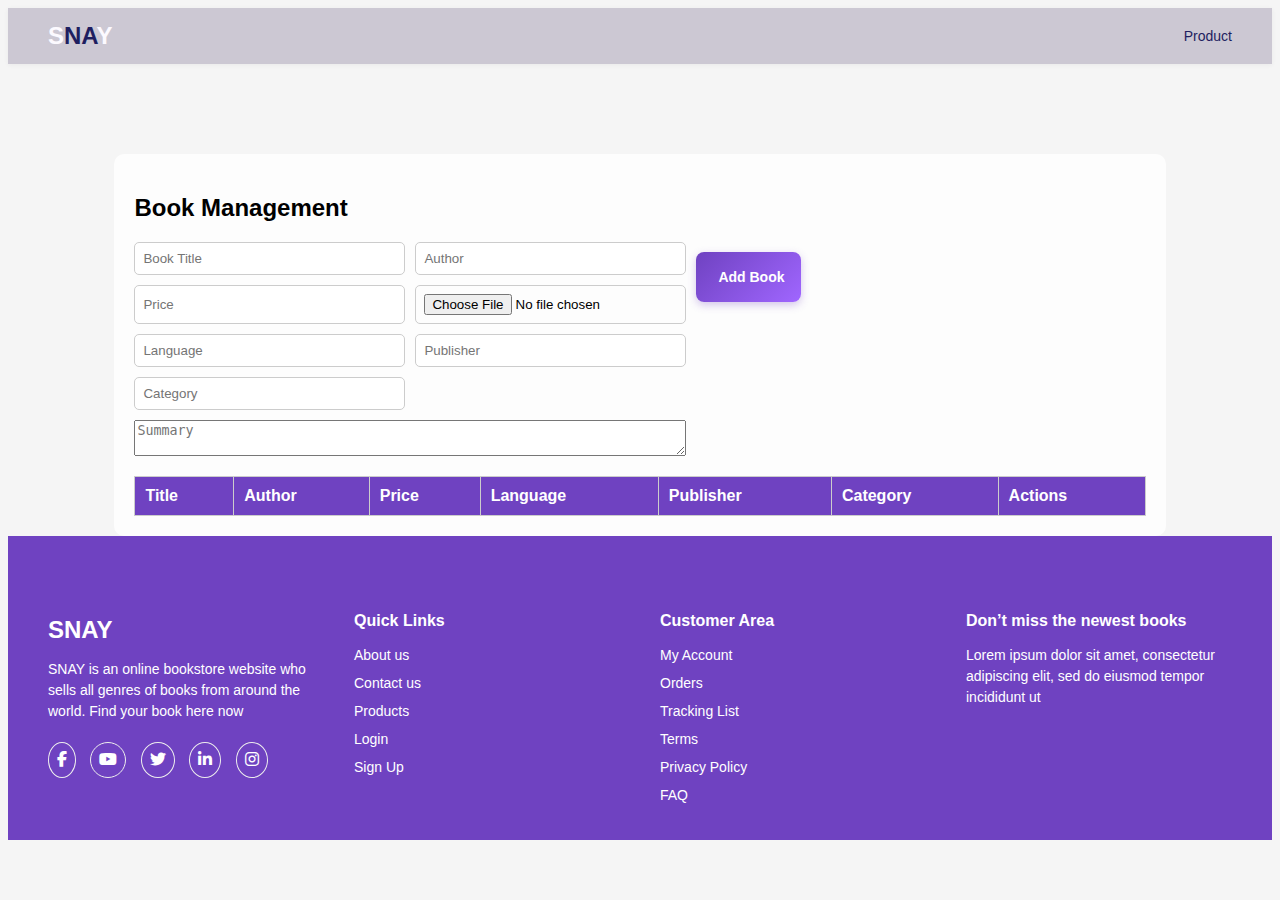
<file: admin.html>
<!DOCTYPE html>
<html lang="en">
<head>
  <meta charset="UTF-8" />
  <meta name="viewport" content="width=device-width, initial-scale=1.0"/>
  <title>Admin Dashboard</title>
  <link rel="stylesheet" href="https://cdnjs.cloudflare.com/ajax/libs/font-awesome/6.5.1/css/all.min.css">
  <link rel="stylesheet" href="./css/admin.css"> 
  <style>
    .form-grid {
      display: grid;
      grid-template-columns: 1fr 1fr;
      gap: 10px;
    }
    textarea {
      grid-column: 1 / span 2;
      resize: vertical;
    }
    button {
      margin-top: 10px;
      padding: 8px 12px;
      background: purple;
      color: white;
      border: none;
      cursor: pointer;
    }
   .add-book-btn {
  display: inline-flex;
  align-items: center;
  justify-content: center;
  gap: 6px;
  padding: 8px 16px;
  background: linear-gradient(135deg, #6f42c1, #a066ff);
  color: white;
  border: none;
  border-radius: 8px;
  font-size: 14px;
  font-weight: 600;
  cursor: pointer;
  transition: all 0.3s ease;
  box-shadow: 0px 3px 8px rgba(111, 66, 193, 0.3);
  height: 50px;       /* إلغاء الطول الكبير */
  width: auto;        /* على قد النص */
}

.add-book-btn i {
  font-size: 14px;
}

.add-book-btn:hover {
  background: linear-gradient(135deg, #5a34a1, #8c4fff);
  transform: translateY(-1px);
  box-shadow: 0px 5px 12px rgba(111, 66, 193, 0.5);
}

.add-book-btn:active {
  transform: translateY(0);
  box-shadow: 0px 2px 6px rgba(111, 66, 193, 0.4);
}
    table {
      width: 100%;
      border-collapse: collapse;
      margin-top: 20px;
    }
    table, th, td {
      border: 1px solid #ccc;
    }
    th, td {
      padding: 10px;
      text-align: left;
    }
  </style>
</head>
<body>
  <nav class="navbar">
    <div class="logo"><span class="purple">S</span>NA<span class="purple">Y</span></div>
    <ul class="nav-links">
      <li><a href="./product.html">Product</a></li>
    </ul>
  </nav>

  <main>
    <div class="wrapper">
      <h2>Book Management</h2>

      <form id="bookForm">
  <div class="form-grid">
    <input type="text" id="title" placeholder="Book Title" required>
    <input type="text" id="author" placeholder="Author" required>
    <input type="number" id="price" placeholder="Price" required>
    <input type="file" id="img" accept="image/*">
    <input type="text" id="language" placeholder="Language">
    <input type="text" id="publisher" placeholder="Publisher">
    <input type="text" id="category" placeholder="Category">
    <textarea id="summary" placeholder="Summary"></textarea>
  </div>
  <button type="submit" class="add-book-btn">
  <i class="fa-solid"></i>Add Book
</button>
</form>


      <table id="booksTable">
        <thead>
          <tr>
            <th>Title</th>
            <th>Author</th>
            <th>Price</th>
            <th>Language</th>
            <th>Publisher</th>
            <th>Category</th>
            <th>Actions</th>
          </tr>
        </thead>
        <tbody></tbody>
      </table>

    </div>
  </main>

  <footer class="footer">
    <div class="footer-content">
      <div class="footer-section about">
        <h2 class="logo-text">SNAY</h2>
        <p>SNAY is an online bookstore website who sells all genres of books from around the world. Find your book here now</p>
        <div class="socials">
          <a href="#"><i class="fab fa-facebook-f"></i></a>
          <a href="#"><i class="fab fa-youtube"></i></a>
          <a href="#"><i class="fab fa-twitter"></i></a>
          <a href="#"><i class="fab fa-linkedin-in"></i></a>
          <a href="#"><i class="fab fa-instagram"></i></a>
        </div>
      </div>

      <div class="footer-section links">
        <h3>Quick Links</h3>
        <ul>
          <li><a href="#">About us</a></li>
          <li><a href="#">Contact us</a></li>
          <li><a href="#">Products</a></li>
          <li><a href="#">Login</a></li>
          <li><a href="#">Sign Up</a></li>
        </ul>
      </div>

      <div class="footer-section customer">
        <h3>Customer Area</h3>
        <ul>
          <li><a href="#">My Account</a></li>
          <li><a href="#">Orders</a></li>
          <li><a href="#">Tracking List</a></li>
          <li><a href="#">Terms</a></li>
          <li><a href="#">Privacy Policy</a></li>
          <li><a href="#">FAQ</a></li>
        </ul>
      </div>

      <div class="footer-section newsletter">
        <h3>Don’t miss the newest books</h3>
        <p>Lorem ipsum dolor sit amet, consectetur adipiscing elit, sed do eiusmod tempor incididunt ut</p>
      </div>
    </div>
  </footer>

  <script src="./js/admin.js"></script>
</body>
</html>
</file>
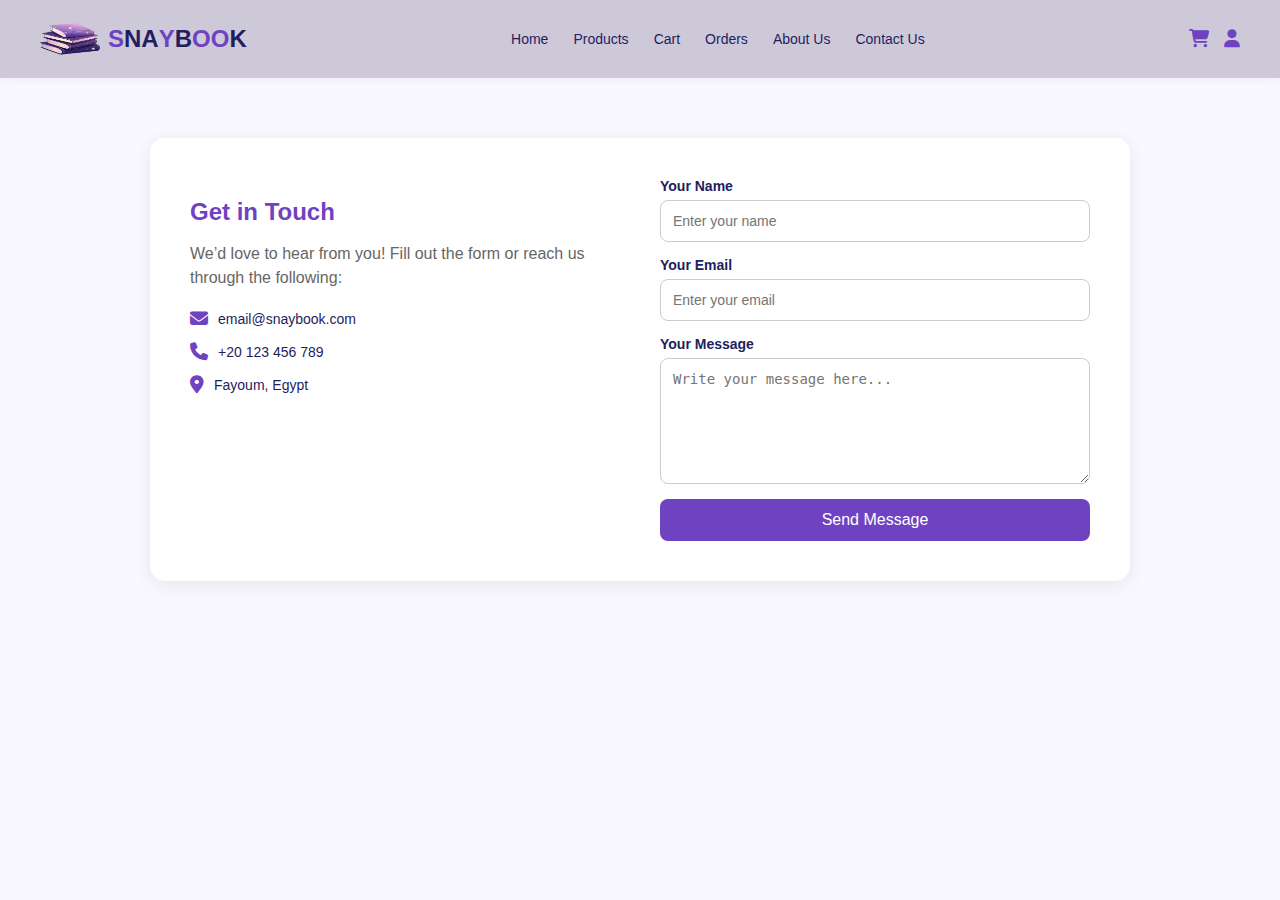
<file: contect_us.html>
<!DOCTYPE html>
<html lang="en">
<head>
<meta charset="UTF-8">
<meta name="viewport" content="width=device-width, initial-scale=1.0">
<title>Contact Us</title>
<link rel="stylesheet" href="https://cdnjs.cloudflare.com/ajax/libs/font-awesome/6.4.0/css/all.min.css">
<style>
    :root {
        --main-color: #6f42c1;
        --light-bg: #f9f8ff;
        --white: #fff;
        --nav_color:#a29ab17e;
        --dark-text: #1e1e60;
        --gray-text: #666;
    }

    body {
        font-family: 'Segoe UI', Tahoma, Geneva, Verdana, sans-serif;
        background-color: var(--light-bg);
        margin: 0;
        padding: 0;
        color: var(--dark-text);
    }

    /* Navbar */
    .navbar {
        display: flex;
        justify-content: space-between;
        align-items: center;
        padding: 14px 40px;
        background-color: var(--nav_color);
        box-shadow: 0 2px 10px rgba(0,0,0,0.05);
    }

    .logo {
        display: flex;
        align-items: center;
        font-size: 24px;
        font-weight: bold;
        color: var(--dark-text);
    }
    .logo img {
        margin-right: 8px;
    }
    .logo .purple {
        color: var(--main-color);
    }

    .nav-links {
        display: flex;
        list-style: none;
        gap: 25px;
        margin: 0;
        padding: 0;
    }

    .nav-links li a {
        text-decoration: none;
        color: var(--dark-text);
        font-size: 14px;
        font-weight: 500;
        transition: color 0.3s;
    }
    .nav-links li a:hover {
        color: var(--main-color);
    }

    .nav-right {
        display: flex;
        align-items: center;
        gap: 15px;
    }

   .search-bar {
  display: flex;
  border: 1px solid #ccc;
  border-radius: 25px;
  overflow: hidden;
}

.search-bar input {
  border: none;
  outline: none;
  padding: 8px 12px;
  font-size: 14px;
  border-radius: 25px 0 0 25px;
}

.search-bar button {
  background-color: var(--main-color);
  border: none;
  padding: 8px 12px;
  color: white;
  font-size: 14px;
  border-radius: 0 25px 25px 0;
  cursor: pointer;
}

.search-bar button:hover {
  background-color: var(--main-color);
}
    .cart, .user {
        cursor: pointer;
        position: relative;
        font-size: 18px;
    }
   
    .contact-section {
        display: flex;
        justify-content: center;
        align-items: center;
        padding: 60px 20px;
    }

    .contact-container {
        background: var(--white);
        padding: 40px;
        border-radius: 15px;
        box-shadow: 0 4px 20px rgba(0,0,0,0.08);
        max-width: 900px;
        width: 100%;
        display: grid;
        grid-template-columns: 1fr 1fr;
        gap: 40px;
    }

    .contact-info h2 {
        color: var(--main-color);
        margin-bottom: 15px;
    }

    .contact-info p {
        color: var(--gray-text);
        margin-bottom: 20px;
        line-height: 1.5;
    }

    .info-item {
        display: flex;
        align-items: center;
        margin-bottom: 15px;
        color: var(--dark-text);
        font-size: 14px;
    }

    .info-item i {
        font-size: 18px;
        margin-right: 10px;
        color: var(--main-color);
    }

    /* Form */
    form {
        display: flex;
        flex-direction: column;
    }
    label {
        margin-bottom: 6px;
        font-weight: 600;
        font-size: 14px;
    }
    input, textarea {
        padding: 12px;
        margin-bottom: 15px;
        border-radius: 8px;
        border: 1px solid #ccc;
        font-size: 14px;
        transition: 0.3s;
    }
    input:focus, textarea:focus {
        border-color: var(--main-color);
        outline: none;
        box-shadow: 0 0 5px rgba(111,66,193,0.3);
    }
    textarea {
        resize: vertical;
        min-height: 100px;
    }
    button {
        background: var(--main-color);
        color: var(--white);
        border: none;
        padding: 12px;
        font-size: 16px;
        border-radius: 8px;
        cursor: pointer;
        transition: background 0.3s;
    }
    button:hover {
        background: #5a2fa1;
    }

    @media (max-width: 768px) {
        .contact-container {
            grid-template-columns: 1fr;
        }
        .nav-links {
            display: none;
        }
    }
</style>
</head>
<body>

<nav class="navbar">
    <div class="logo">
        <img src="./img/logo.png" alt="logo" width="60" height="50">
        <span class="purple">S</span>NA<span class="purple">Y</span> B<span class="purple">OO</span>K
    </div>
    <ul class="nav-links">
        <li><a href="./index.html">Home</a></li>
        <li><a href="./product.html">Products</a></li>
        <li><a href="./cart.html">Cart</a></li>
        <li><a href="./orders.html">Orders</a></li>
        <li><a href="./about_us.html">About Us</a></li>
        <li><a href="./contact_us.html">Contact Us</a></li>
    </ul>
    <div class="nav-right">
       
        <div class="cart">
            <a href="./cart.html"><i style="color: #6f42c1;" class="fas fa-shopping-cart"></i></a>
        </div>
        <div class="user">
            <a href="./userProfile.html"><i style="color: var(--main-color);" class="fa-solid fa-user"></i></a>
        </div>
    </div>
</nav>

<section class="contact-section">
    <div class="contact-container">
        <div class="contact-info">
            <h2>Get in Touch</h2>
            <p>We’d love to hear from you! Fill out the form or reach us through the following:</p>
            <div class="info-item"><i class="fas fa-envelope"></i> email@snaybook.com</div>
            <div class="info-item"><i class="fas fa-phone"></i> +20 123 456 789</div>
            <div class="info-item"><i class="fas fa-map-marker-alt"></i> Fayoum, Egypt</div>
        </div>

        <form>
            <label for="name">Your Name</label>
            <input type="text" id="name" placeholder="Enter your name" required>

            <label for="email">Your Email</label>
            <input type="email" id="email" placeholder="Enter your email" required>

            <label for="message">Your Message</label>
            <textarea id="message" placeholder="Write your message here..." required></textarea>

            <button type="submit">Send Message</button>
        </form>
    </div>
</section>

</body>
</html>
</file>
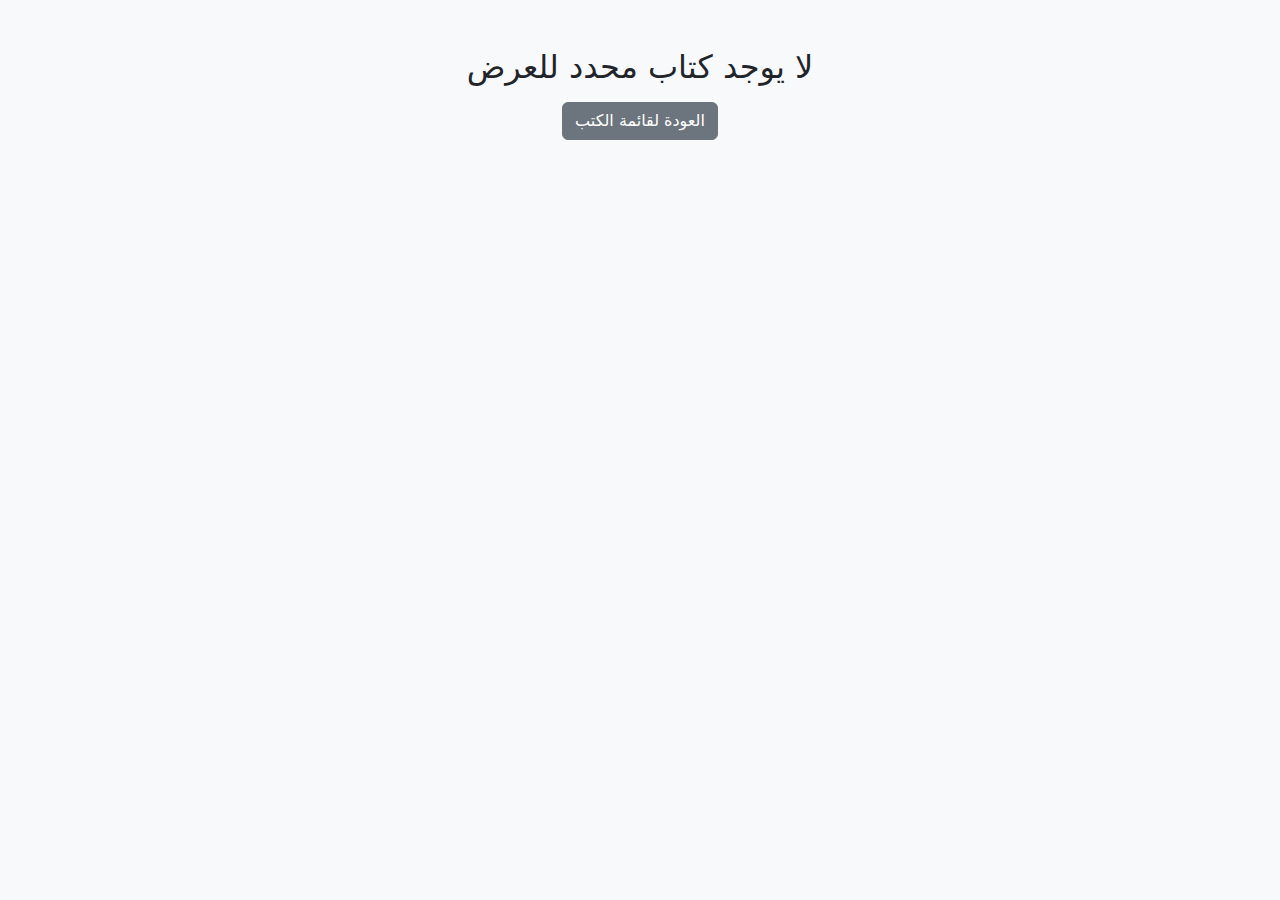
<file: details.html>
<!DOCTYPE html>
<html lang="en">
<head>
  <meta charset="UTF-8" />
  <meta name="viewport" content="width=device-width, initial-scale=1" />
  <title>Book Details</title>
  <link href="https://cdn.jsdelivr.net/npm/bootstrap@5.0.2/dist/css/bootstrap.min.css" rel="stylesheet" />
  <style>
    body { background-color: #f8f9fa; }
    #bookImg { max-height: 350px; object-fit: contain; border-radius: 8px; }
    .back-btn { background-color: #6f42c1; color: white; }
    .back-btn:hover { background-color: #5a36a3; }
  </style>
</head>
<body>

  <div class="container mt-5">
    <a href="product.html" class="btn back-btn mb-4">&larr; Back to Book List</a>
    <div class="row">
      
      <div class="col-md-4 text-center">
        <img id="bookImg" src="" alt="Book Image" class="img-fluid mb-3" />
      </div>

      
      <div class="col-md-5">
        <h2 id="bookTitle"></h2>
        <p><strong>Author:</strong> <span id="bookAuthor"></span></p>
        <p><strong>Price:</strong> <span id="bookPrice"></span></p>
        <p><strong>Language:</strong> <span id="bookLanguage"></span></p>
        <p><strong>Publisher:</strong> <span id="bookPublisher"></span></p>
        <p><strong>Category:</strong> <span id="bookCategory"></span></p>
      </div>

      
      <div class="col-md-3">
        <h4>Summary</h4>
        <p id="bookSummary"></p>
      </div>
    </div>
  </div>

  <script src="./js/details.js"></script>
</body>
</html>
</file>
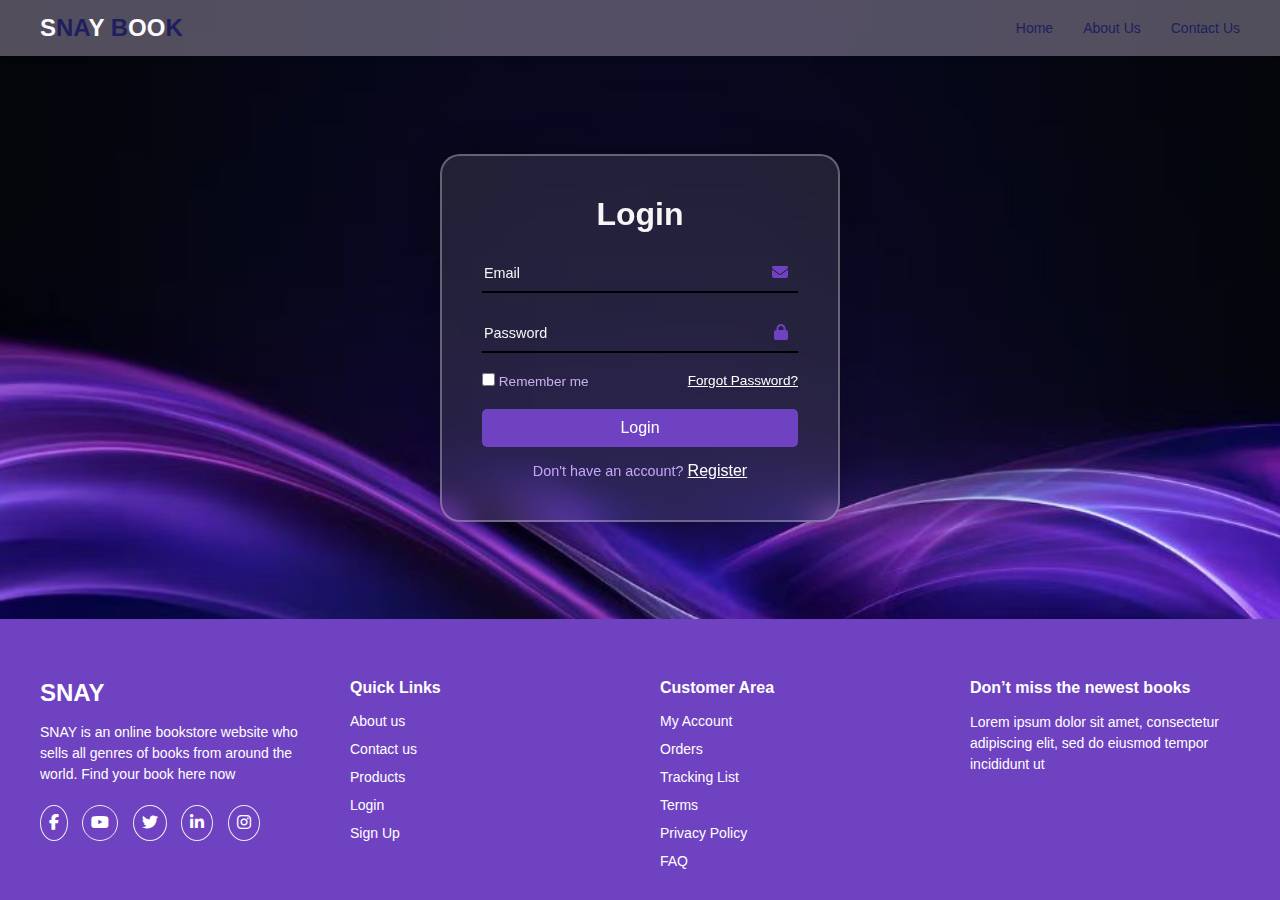
<file: login.html>
<!DOCTYPE html>
<html lang="en">
<head>
    <meta charset="UTF-8">
    <meta name="viewport" content="width=device-width, initial-scale=1.0">
    <title>Login</title>
    <link rel="stylesheet" href="https://cdnjs.cloudflare.com/ajax/libs/font-awesome/6.5.1/css/all.min.css">
    <link rel="stylesheet" href="./css/login.css">
</head>
<body>
  <nav class="navbar">
    <div class="logo"><span class="purple">S</span>NA<span class="purple">Y</span> B<span class="purple">OO</span>K</div>

    <ul class="nav-links">
      <li><a href="./index.html">Home</a></li>
      <!-- <li><a href="./product.html">Product</a></li> -->
      <li><a href="./about_us.html">About Us</a></li>
      <li><a href="./contect_us.html">Contact Us</a></li>
      <!-- <li><a href="./cart.html">Cart</a></li>
      <li><a href="./orders.html">Orders</a></li> -->
      <!-- <li><a href="./regeister copy.html">Register</a></li> -->
      
    </ul>

    
  </nav>
 

    <main>
    <div class="wrapper">
        <div class="form_login">
            <h2>Login</h2>
            <form action="#">
                <div class="input_box">
                    <span class="icon"><i class="fa-solid fa-envelope"></i></span>
                    <input type="email" required>
                    <label>Email</label>
                </div>
                <div class="input_box">
                    <span class="icon"><i class="fa-solid fa-lock"></i></span>
                    <input type="password" required>
                    <label>Password</label>
                </div>

                <div class="remmenber_forget">
                    <label>
                        <input type="checkbox"> Remember me
                    </label>
                    <a href="#">Forgot Password?</a>
                </div>

                <button type="submit" class="btn">Login</button>

                <div class="register">
                    <p>Don't have an account? <a href="./regeister copy.html" class="link_register">Register</a></p>
                </div>
            </form>
        </div>

    </div>
    </main>
           
    <footer class="footer">
  <div class="footer-content">
    <div class="footer-section about">
      <h2 class="logo-text">SNAY</h2>
      <p>SNAY is an online bookstore website who sells all genres of books from around the world. Find your book here now</p>
      <div class="socials">
        <a href="#"><i class="fab fa-facebook-f"></i></a>
        <a href="#"><i class="fab fa-youtube"></i></a>
        <a href="#"><i class="fab fa-twitter"></i></a>
        <a href="#"><i class="fab fa-linkedin-in"></i></a>
        <a href="#"><i class="fab fa-instagram"></i></a>
      </div>
    </div>

    <div class="footer-section links">
      <h3>Quick Links</h3>
      <ul>
        <li><a href="#">About us</a></li>
        <li><a href="#">Contact us</a></li>
        <li><a href="#">Products</a></li>
        <li><a href="#">Login</a></li>
        <li><a href="#">Sign Up</a></li>
      </ul>
    </div>

    <div class="footer-section customer">
      <h3>Customer Area</h3>
      <ul>
        <li><a href="#">My Account</a></li>
        <li><a href="#">Orders</a></li>
        <li><a href="#">Tracking List</a></li>
        <li><a href="#">Terms</a></li>
        <li><a href="#">Privacy Policy</a></li>
        <li><a href="#">FAQ</a></li>
      </ul>
    </div>

    <div class="footer-section newsletter">
      <h3>Don’t miss the newest books</h3>
      <p>Lorem ipsum dolor sit amet, consectetur adipiscing elit, sed do eiusmod tempor incididunt ut</p>
      
    </div>
  </div>
</footer>
</script>
<script src="./js/login.js"></script>
</body>
</html>
</file>
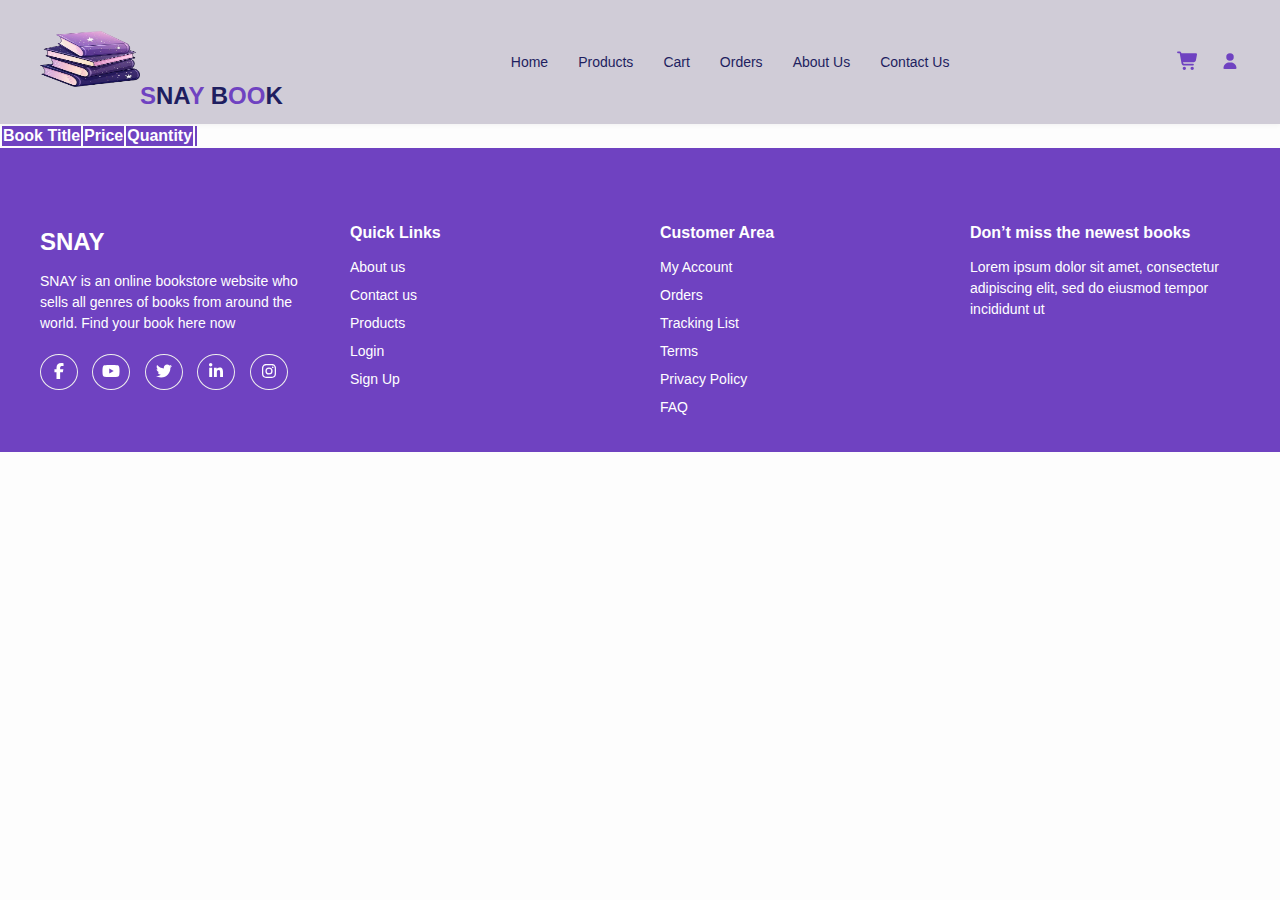
<file: orders.html>
<!DOCTYPE html>
<html lang="en">
<head>
    <meta charset="UTF-8">
    <meta name="viewport" content="width=device-width, initial-scale=1.0">
    <link href="https://cdn.jsdelivr.net/npm/bootstrap@5.0.2/dist/css/bootstrap.min.css" rel="stylesheet" integrity="sha384-EVSTQN3/azprG1Anm3QDgpJLIm9Nao0Yz1ztcQTwFspd3yD65VohhpuuCOmLASjC" crossorigin="anonymous">
    <link href="./css/all.min.css">
    <link rel="stylesheet" href="./css/orders.css">
    <title>Orders</title>
</head>
<body>
 <nav class="navbar">
        <div class="logo"><img src="./img/logo.png" alt="logo" width="100px" height="90px"/><span class="purple">S</span>NA<span class="purple">Y</span> B<span class="purple">OO</span>K</div>
        <ul class="nav-links">
            <li><a href="./index.html">Home</a></li>
            <li><a href="./product.html">Products</a></li>
            <li><a href="./cart.html">Cart</a></li>
            <li><a href="./orders.html">Orders</a></li>
            <li><a href="./about_us.html">About Us</a></li>
            <li><a href="./contect_us.html">Contact Us</a></li>
        </ul>
        <div class="nav-right">
            <div class="cart">
            <a href="./cart.html"><i style="color: #6f42c1;" class="fas fa-shopping-cart"></i></a>
        </div>
            <div class="user">
                <a href="./userProfile.html"><i style="color: #6f42c1;" class="fa-solid fa-user"></i></a>
            </div>
        </div>
    </nav>

  <div class="table ">
            <table class="table table-primary text-success table-striped mt-3 table-bordered table-hover text-center">
                <thead>
                    <th> Book Title</th>
                    <th>Price</th>
                    <th>Quantity</th>
                    <th></th>

                </thead>
                <tbody id="productRow">
                    
                </tbody>
        </table>
        </div>


  <footer class="footer">
  <div class="footer-content">
    <div class="footer-section about">
      <h2 class="logo-text">SNAY</h2>
      <p>SNAY is an online bookstore website who sells all genres of books from around the world. Find your book here now</p>
      <div class="socials">
        <a href="#"><i class="fab fa-facebook-f"></i></a>
        <a href="#"><i class="fab fa-youtube"></i></a>
        <a href="#"><i class="fab fa-twitter"></i></a>
        <a href="#"><i class="fab fa-linkedin-in"></i></a>
        <a href="#"><i class="fab fa-instagram"></i></a>
      </div>
    </div>

    <div class="footer-section links">
      <h3>Quick Links</h3>
      <ul>
        <li><a href="#">About us</a></li>
        <li><a href="#">Contact us</a></li>
        <li><a href="#">Products</a></li>
        <li><a href="#">Login</a></li>
        <li><a href="#">Sign Up</a></li>
      </ul>
    </div>

    <div class="footer-section customer">
      <h3>Customer Area</h3>
      <ul>
        <li><a href="#">My Account</a></li>
        <li><a href="#">Orders</a></li>
        <li><a href="#">Tracking List</a></li>
        <li><a href="#">Terms</a></li>
        <li><a href="#">Privacy Policy</a></li>
        <li><a href="#">FAQ</a></li>
      </ul>
    </div>

    <div class="footer-section newsletter">
      <h3>Don’t miss the newest books</h3>
      <p>Lorem ipsum dolor sit amet, consectetur adipiscing elit, sed do eiusmod tempor incididunt ut</p>
      
    </div>
  </div>
</footer>

    <script src="https://cdn.jsdelivr.net/npm/bootstrap@5.0.2/dist/js/bootstrap.bundle.min.js" integrity="sha384-MrcW6ZMFYlzcLA8Nl+NtUVF0sA7MsXsP1UyJoMp4YLEuNSfAP+JcXn/tWtIaxVXM" crossorigin="anonymous"></script>
    <script src="./js/all.min.js"></script>
    <script src="./js/orders.js"></script>
</body>
</html>
</file>
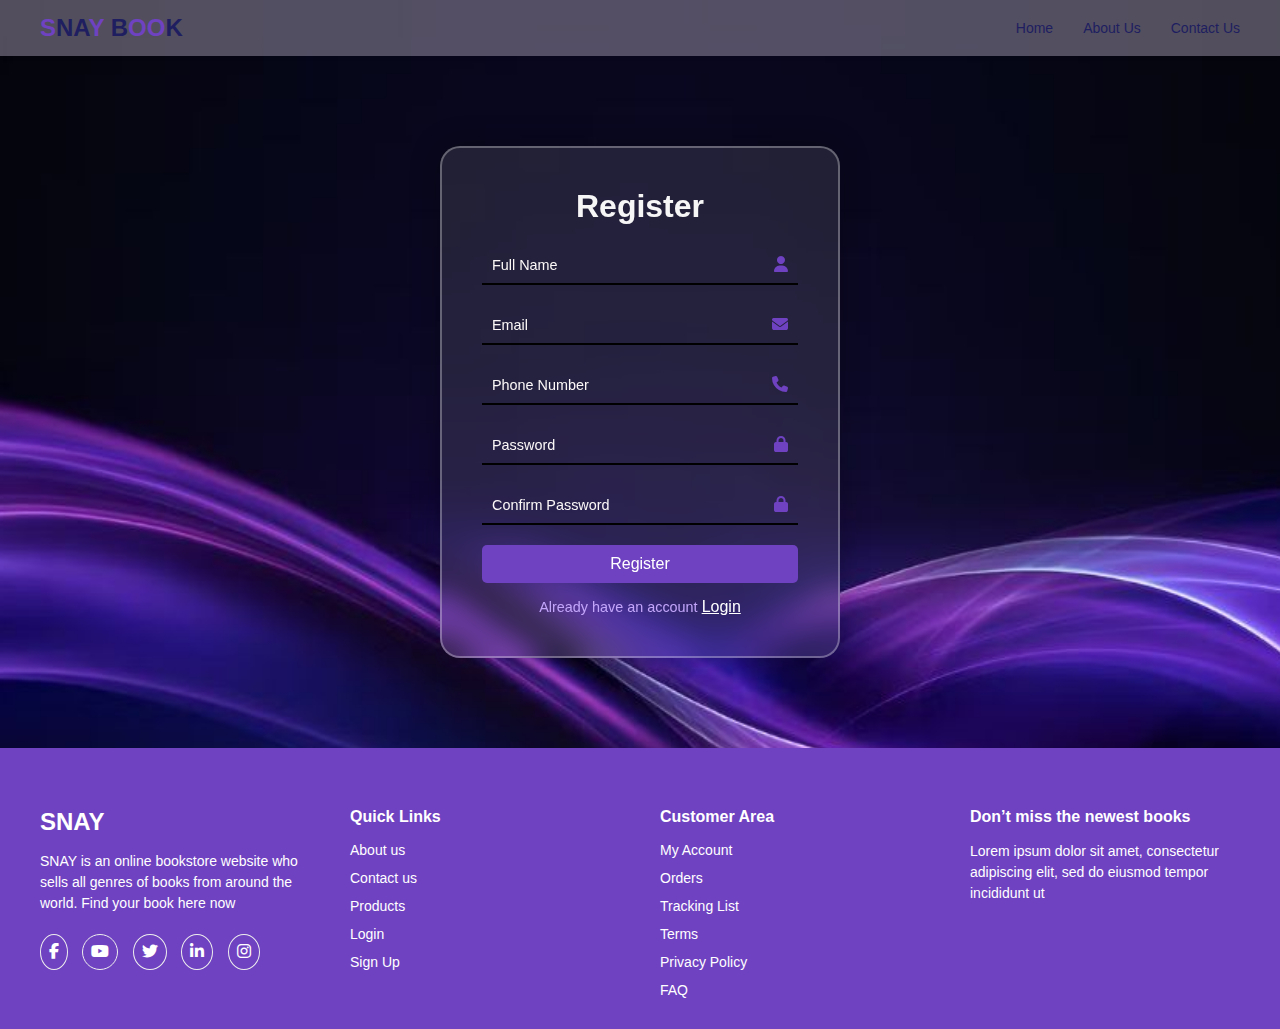
<file: regeister copy.html>
<!DOCTYPE html>
<html lang="en">
<head>
    <meta charset="UTF-8">
    <meta name="viewport" content="width=device-width, initial-scale=1.0">
    <title>Register</title>
    <link rel="stylesheet" href="https://cdnjs.cloudflare.com/ajax/libs/font-awesome/6.5.1/css/all.min.css">
    <link rel="stylesheet" href="./css/register.css">
    <link rel="stylesheet" href="./css/all.css">
</head>
<body>
  <nav class="navbar">
        <div class="logo"><span class="purple">S</span>NA<span class="purple">Y</span> B<span class="purple">OO</span>K</div>
        <ul class="nav-links">
            <li><a href="./index.html">Home</a></li>
            <!-- <li><a href="./product.html">Products</a></li>
            <li><a href="./cart.html">Cart</a></li>
            <li><a href="./orders.html">Orders</a></li> -->
            <li><a href="./about_us.html">About Us</a></li>
            <li><a href="./contect_us.html">Contact Us</a></li>
        </ul>
        
    </nav>
     <main>
    <div class="wrapper">
        <div class="form_login">
            <h2>Register</h2>
            <form action="#">
                <div class="input_box">
                    <span class="icon"><i class="fa-solid fa-user"></i></span>
                    <input type="text" required>
                    <label>Full Name</label>
                </div>
                <div class="input_box">
                    <span class="icon"><i class="fa-solid fa-envelope"></i></span>
                    <input type="email" required>
                    <label>Email</label>
                </div>
                <div class="input_box">
                    <span class="icon"><i class="fa-solid fa-phone"></i></span>
                    <input type="tel" required>
                    <label>Phone Number</label>
                </div>
                <div class="input_box">
                    <span class="icon"><i class="fa-solid fa-lock"></i></span>
                    <input type="password" required>
                    <label>Password</label>
                </div>
                <div class="input_box">
                    <span class="icon"><i class="fa-solid fa-lock"></i></span>
                    <input type="password" required>
                    <label>Confirm Password</label>
                </div>

                <button type="submit" class="btn">Register</button>

                <div class="login">
                    <p>Already have an account <a href="./login.html" class="link_register">Login</a></p>
                </div>
            </form>
        </div>
    </div>
    </main>
           <footer class="footer">
  <div class="footer-content">
    <div class="footer-section about">
      <h2 class="logo-text">SNAY</h2>
      <p>SNAY is an online bookstore website who sells all genres of books from around the world. Find your book here now</p>
      <div class="socials">
        <a href="#"><i class="fab fa-facebook-f"></i></a>
        <a href="#"><i class="fab fa-youtube"></i></a>
        <a href="#"><i class="fab fa-twitter"></i></a>
        <a href="#"><i class="fab fa-linkedin-in"></i></a>
        <a href="#"><i class="fab fa-instagram"></i></a>
      </div>
    </div>

    <div class="footer-section links">
      <h3>Quick Links</h3>
      <ul>
        <li><a href="#">About us</a></li>
        <li><a href="#">Contact us</a></li>
        <li><a href="#">Products</a></li>
        <li><a href="#">Login</a></li>
        <li><a href="#">Sign Up</a></li>
      </ul>
    </div>

    <div class="footer-section customer">
      <h3>Customer Area</h3>
      <ul>
        <li><a href="#">My Account</a></li>
        <li><a href="#">Orders</a></li>
        <li><a href="#">Tracking List</a></li>
        <li><a href="#">Terms</a></li>
        <li><a href="#">Privacy Policy</a></li>
        <li><a href="#">FAQ</a></li>
      </ul>
    </div>

    <div class="footer-section newsletter">
      <h3>Don’t miss the newest books</h3>
      <p>Lorem ipsum dolor sit amet, consectetur adipiscing elit, sed do eiusmod tempor incididunt ut</p>
      
    </div>
  </div>
</footer>
<script src="./js/register.js"></script>
</body>
</html>
</file>
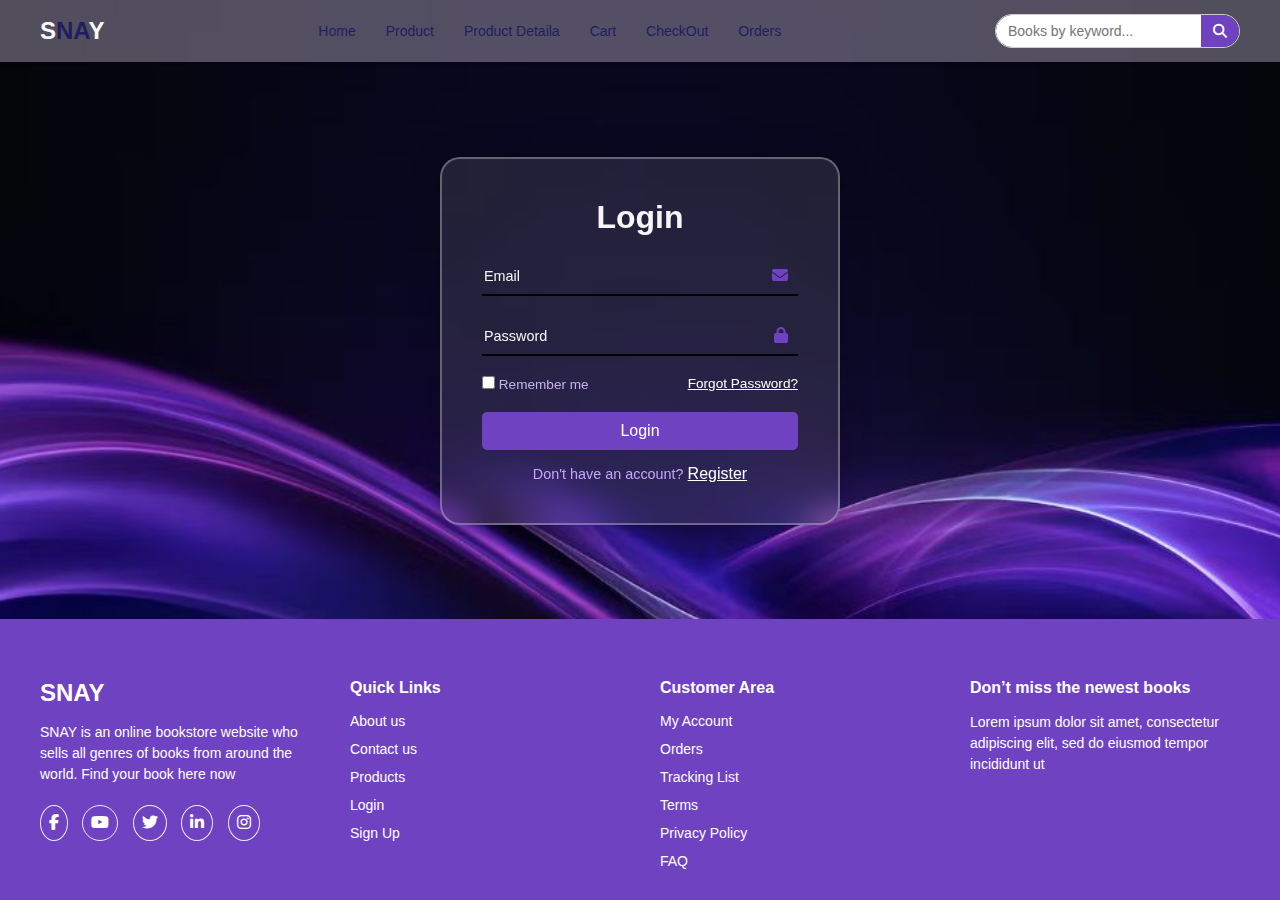
<file: html/login.html>
<!DOCTYPE html>
<html lang="en">
<head>
    <meta charset="UTF-8">
    <meta name="viewport" content="width=device-width, initial-scale=1.0">
    <title>Login</title>
    <link rel="stylesheet" href="https://cdnjs.cloudflare.com/ajax/libs/font-awesome/6.5.1/css/all.min.css">
    <link rel="stylesheet" href="../css/login.css">
</head>
<body>
  <nav class="navbar">
    <div class="logo"><span class="purple">S</span>NA<span class="purple">Y</span></div>

    <ul class="nav-links">
      <li><a href="#">Home</a></li>
      <li><a href="#">Product</a></li>
      <li><a href="#">Product Detaila</a></li>
      <li><a href="#">Cart</a></li>
      <li><a href="#">CheckOut</a></li>
      <li><a href="#">Orders</a></li>
    </ul>

    <div class="nav-right">
      <div class="search-bar">
        <input type="text" placeholder="Books by keyword..." />
        <button><i class="fas fa-search"></i></button>
      </div>
    </div>
  </nav>
 

    <main>
    <div class="wrapper">
        <div class="form_login">
            <h2>Login</h2>
            <form action="#">
                <div class="input_box">
                    <span class="icon"><i class="fa-solid fa-envelope"></i></span>
                    <input type="email" required>
                    <label>Email</label>
                </div>
                <div class="input_box">
                    <span class="icon"><i class="fa-solid fa-lock"></i></span>
                    <input type="password" required>
                    <label>Password</label>
                </div>

                <div class="remmenber_forget">
                    <label>
                        <input type="checkbox"> Remember me
                    </label>
                    <a href="#">Forgot Password?</a>
                </div>

                <button type="submit" class="btn">Login</button>

                <div class="register">
                    <p>Don't have an account? <a href="../html/regeister copy.html" class="link_register">Register</a></p>
                </div>
            </form>
        </div>

    </div>
    </main>
           
    <footer class="footer">
  <div class="footer-content">
    <div class="footer-section about">
      <h2 class="logo-text">SNAY</h2>
      <p>SNAY is an online bookstore website who sells all genres of books from around the world. Find your book here now</p>
      <div class="socials">
        <a href="#"><i class="fab fa-facebook-f"></i></a>
        <a href="#"><i class="fab fa-youtube"></i></a>
        <a href="#"><i class="fab fa-twitter"></i></a>
        <a href="#"><i class="fab fa-linkedin-in"></i></a>
        <a href="#"><i class="fab fa-instagram"></i></a>
      </div>
    </div>

    <div class="footer-section links">
      <h3>Quick Links</h3>
      <ul>
        <li><a href="#">About us</a></li>
        <li><a href="#">Contact us</a></li>
        <li><a href="#">Products</a></li>
        <li><a href="#">Login</a></li>
        <li><a href="#">Sign Up</a></li>
      </ul>
    </div>

    <div class="footer-section customer">
      <h3>Customer Area</h3>
      <ul>
        <li><a href="#">My Account</a></li>
        <li><a href="#">Orders</a></li>
        <li><a href="#">Tracking List</a></li>
        <li><a href="#">Terms</a></li>
        <li><a href="#">Privacy Policy</a></li>
        <li><a href="#">FAQ</a></li>
      </ul>
    </div>

    <div class="footer-section newsletter">
      <h3>Don’t miss the newest books</h3>
      <p>Lorem ipsum dolor sit amet, consectetur adipiscing elit, sed do eiusmod tempor incididunt ut</p>
      
    </div>
  </div>
</footer>
</body>
</html>
</file>
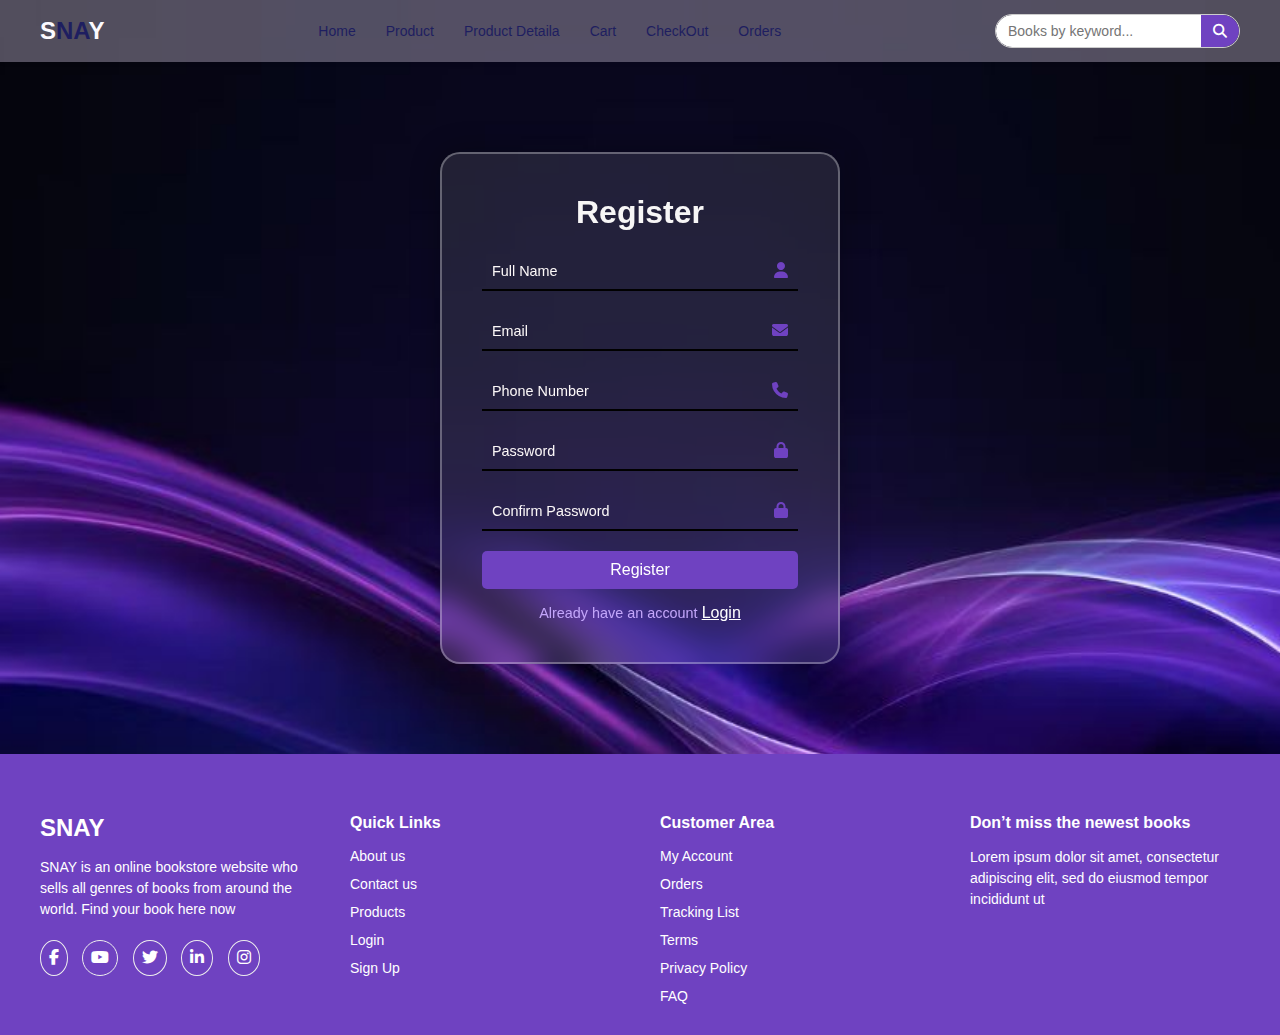
<file: html/regeister copy.html>
<!DOCTYPE html>
<html lang="en">
<head>
    <meta charset="UTF-8">
    <meta name="viewport" content="width=device-width, initial-scale=1.0">
    <title>Register</title>
    <link rel="stylesheet" href="https://cdnjs.cloudflare.com/ajax/libs/font-awesome/6.5.1/css/all.min.css">
    <link rel="stylesheet" href="../css/register.css">
</head>
<body>
   <nav class="navbar">
    <div class="logo"><span class="purple">S</span>NA<span class="purple">Y</span></div>

    <ul class="nav-links">
      <li><a href="#">Home</a></li>
      <li><a href="#">Product</a></li>
      <li><a href="#">Product Detaila</a></li>
      <li><a href="#">Cart</a></li>
      <li><a href="#">CheckOut</a></li>
      <li><a href="#">Orders</a></li>
    </ul>

    <div class="nav-right">
      <div class="search-bar">
        <input type="text" placeholder="Books by keyword..." />
        <button><i class="fas fa-search"></i></button>
      </div>
    </div>
  </nav>
     <main>
    <div class="wrapper">
        <div class="form_login">
            <h2>Register</h2>
            <form action="#">
                <div class="input_box">
                    <span class="icon"><i class="fa-solid fa-user"></i></span>
                    <input type="text" required>
                    <label>Full Name</label>
                </div>
                <div class="input_box">
                    <span class="icon"><i class="fa-solid fa-envelope"></i></span>
                    <input type="email" required>
                    <label>Email</label>
                </div>
                <div class="input_box">
                    <span class="icon"><i class="fa-solid fa-phone"></i></span>
                    <input type="tel" required>
                    <label>Phone Number</label>
                </div>
                <div class="input_box">
                    <span class="icon"><i class="fa-solid fa-lock"></i></span>
                    <input type="password" required>
                    <label>Password</label>
                </div>
                <div class="input_box">
                    <span class="icon"><i class="fa-solid fa-lock"></i></span>
                    <input type="password" required>
                    <label>Confirm Password</label>
                </div>

                <button type="submit" class="btn">Register</button>

                <div class="login">
                    <p>Already have an account <a href="./login.html" class="link_register">Login</a></p>
                </div>
            </form>
        </div>
    </div>
    </main>
           <footer class="footer">
  <div class="footer-content">
    <div class="footer-section about">
      <h2 class="logo-text">SNAY</h2>
      <p>SNAY is an online bookstore website who sells all genres of books from around the world. Find your book here now</p>
      <div class="socials">
        <a href="#"><i class="fab fa-facebook-f"></i></a>
        <a href="#"><i class="fab fa-youtube"></i></a>
        <a href="#"><i class="fab fa-twitter"></i></a>
        <a href="#"><i class="fab fa-linkedin-in"></i></a>
        <a href="#"><i class="fab fa-instagram"></i></a>
      </div>
    </div>

    <div class="footer-section links">
      <h3>Quick Links</h3>
      <ul>
        <li><a href="#">About us</a></li>
        <li><a href="#">Contact us</a></li>
        <li><a href="#">Products</a></li>
        <li><a href="#">Login</a></li>
        <li><a href="#">Sign Up</a></li>
      </ul>
    </div>

    <div class="footer-section customer">
      <h3>Customer Area</h3>
      <ul>
        <li><a href="#">My Account</a></li>
        <li><a href="#">Orders</a></li>
        <li><a href="#">Tracking List</a></li>
        <li><a href="#">Terms</a></li>
        <li><a href="#">Privacy Policy</a></li>
        <li><a href="#">FAQ</a></li>
      </ul>
    </div>

    <div class="footer-section newsletter">
      <h3>Don’t miss the newest books</h3>
      <p>Lorem ipsum dolor sit amet, consectetur adipiscing elit, sed do eiusmod tempor incididunt ut</p>
      
    </div>
  </div>
</footer>

</body>
</html>
</file>
<file: css/admin.css>
body {
    background-color: #f5f5f5;
    font-family: sans-serif;
}


.navbar {
  display: flex;
  justify-content: space-between;
  align-items: center;
  padding: 14px 40px;
  background-color: #a29ab17e;
  box-shadow: 0 1px 5px rgba(0,0,0,0.05);
  margin-bottom: 90px;
}

.logo {
  font-size: 24px;
  font-weight: bold;
  color: #1e1e60;
}

.logo .purple {
  color: #fcfaff;
}

.nav-links {
  display: flex;
  list-style: none;
  gap: 30px;
  margin: 0;
  padding: 0;
}
.nav-links li a {
  text-decoration: none;
  color: #1e1e60;
  font-size: 14px;
  font-weight: 500;
  transition: color 0.3s;
}

.nav-links li a:hover {
  color: #ededee;
}

.nav-right {
  display: flex;
  align-items: center;
  gap: 20px;
}
.search-bar {
  display: flex;
  border: 1px solid #ccc;
  border-radius: 25px;
  overflow: hidden;
}

.search-bar input {
  border: none;
  outline: none;
  padding: 8px 12px;
  font-size: 14px;
  border-radius: 25px 0 0 25px;
}

.search-bar button {
  background-color: #6f42c1;
  border: none;
  padding: 8px 12px;
  color: white;
  font-size: 14px;
  border-radius: 0 25px 25px 0;
  cursor: pointer;
}

.search-bar button:hover {
  background-color: #6f42c1;
}

.wrapper {
    width: 80%;
    margin: auto;
    background: rgba(255,255,255,0.8);
    padding: 20px;
    border-radius: 10px;
}

#bookForm {
    display: flex;
    gap: 10px;
    margin-bottom: 20px;
}

#bookForm input {
    padding: 8px;
    border: 1px solid #ccc;
    border-radius: 5px;
    flex: 1;
}

.btn {
    background: #6f42c1;
    color: white;
    border: none;
    padding: 8px 16px;
    border-radius: 5px;
    cursor: pointer;
}


table {
    width: 100%;
    border-collapse: collapse;
    background: white;
}

th, td {
    border: 1px solid #ccc;
    padding: 8px;
    text-align: center;
}

th {
    background: #6f42c1;
    color: white;
}


.footer {
  background-color: #6f42c1;
  padding: 60px 40px 20px;
  font-family: 'Arial', sans-serif;
  color: #fff;
}

.footer-content {
  display: flex;
  flex-wrap: wrap;
  justify-content: space-between;
  gap: 40px;
}

.footer-section {
  flex: 1 1 200px;
  min-width: 220px;
}

.logo-text {
  font-size: 24px;
  font-weight: bold;
  color: #fff;
  margin-bottom: 15px;
}

.footer-section p {
  font-size: 14px;
  line-height: 1.5;
  margin-bottom: 20px;
}

.socials a {
  display: inline-block;
  margin-right: 10px;
  font-size: 16px;
  color: #fff;
  border: 1px solid #eee;
  padding: 8px;
  border-radius: 50%;
  transition: 0.3s;
}

.socials a:hover {
  background-color: #fff;
  color: #6f42c1;
}

.footer-section h3 {
  font-size: 16px;
  margin-bottom: 15px;
}

.footer-section ul {
  list-style: none;
  padding: 0;
}

.footer-section ul li {
  margin-bottom: 10px;
}

.footer-section ul li a {
  text-decoration: none;
  color: #fff;
  font-size: 14px;
  transition: 0.3s;
}

.footer-section ul li a:hover {
  color: #2d1b4e;
}

.newsletter form {
  display: flex;
  margin-top: 10px;
}

.newsletter input[type="email"] {
  flex: 1;
  padding: 10px;
  border: 1px solid #ccc;
  border-radius: 6px 0 0 6px;
  font-size: 14px;
}
newsletter button {
  background-color: #9c27b0;
  color: white;
  border: none;
  padding: 10px 16px;
  font-size: 14px;
  cursor: pointer;
  border-radius: 0 6px 6px 0;
  transition: 0.3s;
}

.newsletter button:hover {
  background-color: #7b1fa2;
}

.footer-bottom {
  border-top: 1px solid #ddd;
  margin-top: 40px;
  padding-top: 20px;
  display: flex;
  justify-content: space-between;
  font-size: 13px;
  color: #888;
  flex-wrap: wrap;
}
</file>
<file: css/login.css>
* {
    margin: 0;
    padding: 0;
    box-sizing: border-box;
    font-family: sans-serif;
}

body {
    min-height: 100vh;
    background: url("../img/back.jpg") no-repeat center/cover;
    display: flex;
    flex-direction: column; 
}

main {
    flex: 1; 
    display: flex;
    justify-content: center;
    align-items: center; 
}


.navbar {
  display: flex;
  justify-content: space-between;
  align-items: center;
  padding: 14px 40px;
  background-color: #a29ab17e;
  box-shadow: 0 1px 5px rgba(0,0,0,0.05);
  margin-bottom: 90px;
}

.logo {
  font-size: 24px;
  font-weight: bold;
  color: #1e1e60;
}

.logo .purple {
  color: #fcfaff;
}

.nav-links {
  display: flex;
  list-style: none;
  gap: 30px;
  margin: 0;
  padding: 0;
}
.nav-links li a {
  text-decoration: none;
  color: #1e1e60;
  font-size: 14px;
  font-weight: 500;
  transition: color 0.3s;
}

.nav-links li a:hover {
  color: #ededee;
}

.nav-right {
  display: flex;
  align-items: center;
  gap: 20px;
}
.search-bar {
  display: flex;
  border: 1px solid #ccc;
  border-radius: 25px;
  overflow: hidden;
}

.search-bar input {
  border: none;
  outline: none;
  padding: 8px 12px;
  font-size: 14px;
  border-radius: 25px 0 0 25px;
}

.search-bar button {
  background-color: #6f42c1;
  border: none;
  padding: 8px 12px;
  color: white;
  font-size: 14px;
  border-radius: 0 25px 25px 0;
  cursor: pointer;
}

.search-bar button:hover {
  background-color: #6f42c1;
}






.wrapper {
    position: relative;
    width: 400px;
    background: rgba(255, 255, 255, 0.1);
    border: 2px solid rgba(255, 255, 255, 0.3);
    border-radius: 20px;
    backdrop-filter: blur(15px);
    box-shadow: 0 0 30px rgba(0, 0, 0, 0.3);
    padding: 40px;
    margin-bottom: 90px;
}

.form_login h2 {
    text-align: center;
    font-size: 2em;
    color: #f7f5f5;
    margin-bottom: 20px;
}

.input_box {
    position: relative;
    margin-bottom: 20px;
}

.input_box input {
    width: 100%;
    padding: 10px 40px;
    border: none;
    outline: none;
    border-bottom: 2px solid #000;
    background: transparent;
    color: #fdfafa;
    font-size: 1em;
}

.input_box label {
    position: absolute;
    top: 50%;
    left: 2px;
    transform: translateY(-50%);
    font-size: 0.9em;
    color: #f6f5f5;
    pointer-events: none;
    transition: 0.3s;
}

.input_box input:focus + label,
.input_box input:valid + label {
    top: -5px;
    font-size: 0.75em;
    color: #d093fb;
}

.icon {
    position: absolute;
    top: 50%;
    right: 10px;
    transform: translateY(-50%);
    color: #6f42c1;
}

.remmenber_forget {
    display: flex;
    justify-content: space-between;
    font-size: 0.85em;
    margin-bottom: 20px;
    color: #c6b1ee;
}
.remmenber_forget a{
    color: white;
}

.btn {
    width: 100%;
    padding: 10px;
    border: none;
    outline: none;
    background: #6f42c1;
    color: #fff;
    font-size: 1em;
    border-radius: 5px;
    cursor: pointer;
}

.register {
    text-align: center;
    margin-top: 15px;
    font-size: 0.9em;
    color: #c3a6fa;
}

.register a{
    color: white;
    font-size: 16px;
}


.footer {
  background-color: #6f42c1;
  padding: 60px 40px 20px;
  font-family: 'Arial', sans-serif;
  color: #fff;
}

.footer-content {
  display: flex;
  flex-wrap: wrap;
  justify-content: space-between;
  gap: 40px;
}

.footer-section {
  flex: 1 1 200px;
  min-width: 220px;
}

.logo-text {
  font-size: 24px;
  font-weight: bold;
  color: #fff;
  margin-bottom: 15px;
}

.footer-section p {
  font-size: 14px;
  line-height: 1.5;
  margin-bottom: 20px;
}

.socials a {
  display: inline-block;
  margin-right: 10px;
  font-size: 16px;
  color: #fff;
  border: 1px solid #eee;
  padding: 8px;
  border-radius: 50%;
  transition: 0.3s;
}

.socials a:hover {
  background-color: #fff;
  color: #6f42c1;
}

.footer-section h3 {
  font-size: 16px;
  margin-bottom: 15px;
}

.footer-section ul {
  list-style: none;
  padding: 0;
}

.footer-section ul li {
  margin-bottom: 10px;
}

.footer-section ul li a {
  text-decoration: none;
  color: #fff;
  font-size: 14px;
  transition: 0.3s;
}

.footer-section ul li a:hover {
  color: #2d1b4e;
}

.newsletter form {
  display: flex;
  margin-top: 10px;
}

.newsletter input[type="email"] {
  flex: 1;
  padding: 10px;
  border: 1px solid #ccc;
  border-radius: 6px 0 0 6px;
  font-size: 14px;
}
newsletter button {
  background-color: #9c27b0;
  color: white;
  border: none;
  padding: 10px 16px;
  font-size: 14px;
  cursor: pointer;
  border-radius: 0 6px 6px 0;
  transition: 0.3s;
}

.newsletter button:hover {
  background-color: #7b1fa2;
}

.footer-bottom {
  border-top: 1px solid #ddd;
  margin-top: 40px;
  padding-top: 20px;
  display: flex;
  justify-content: space-between;
  font-size: 13px;
  color: #888;
  flex-wrap: wrap;
}
@media (max-width: 768px) {
  .footer-content {
    flex-direction: column;
    align-items: center;
    text-align: center;
  }

  .footer-section {
    min-width: 100%;
  }

  .socials a {
    margin: 5px;
  }

  .footer-bottom {
    flex-direction: column;
    gap: 10px;
  }
}

@media (max-width: 480px) {
  .logo-text {
    font-size: 20px;
  }

  .footer-section p,
  .footer-section ul li {
    font-size: 13px;
  }

  .newsletter button {
    width: 100%;
    border-radius: 6px;
  }
}
</file>
<file: css/orders.css>
@import url(./all.css);

    .btn-primary {
      background-color: var(--main-color);
      border: none;
    }
</file>
<file: css/register.css>
* {
    margin: 0;
    padding: 0;
    box-sizing: border-box;
    font-family: sans-serif;
}

body {
    min-height: 100vh;
    background: url("../img/back.jpg") no-repeat center/cover;
    display: flex;
    flex-direction: column; 
}

main {
    flex: 1; 
    display: flex;
    justify-content: center;
    align-items: center; 
}

.navbar {
  display: flex;
  justify-content: space-between;
  align-items: center;
  padding: 14px 40px;
  background-color: #a29ab17e;
  box-shadow: 0 1px 5px rgba(0,0,0,0.05);
  margin-bottom: 90px;
}

.logo {
  font-size: 24px;
  font-weight: bold;
  color: #1e1e60;
}

.logo .purple {
  color: #fcfaff;
}

.nav-links {
  display: flex;
  list-style: none;
  gap: 30px;
  margin: 0;
  padding: 0;
}
.nav-links li a {
  text-decoration: none;
  color: #1e1e60;
  font-size: 14px;
  font-weight: 500;
  transition: color 0.3s;
}

.nav-links li a:hover {
  color: #ededee;
}

.nav-right {
  display: flex;
  align-items: center;
  gap: 20px;
}
.search-bar {
  display: flex;
  border: 1px solid #ccc;
  border-radius: 25px;
  overflow: hidden;
}

.search-bar input {
  border: none;
  outline: none;
  padding: 8px 12px;
  font-size: 14px;
  border-radius: 25px 0 0 25px;
}

.search-bar button {
  background-color: #6f42c1;
  border: none;
  padding: 8px 12px;
  color: white;
  font-size: 14px;
  border-radius: 0 25px 25px 0;
  cursor: pointer;
}

.search-bar button:hover {
  background-color: #6f42c1;
}


.wrapper {
    position: relative;
    width: 400px;
    background: rgba(255, 255, 255, 0.1);
    border: 2px solid rgba(255, 255, 255, 0.3);
    border-radius: 20px;
    backdrop-filter: blur(15px);
    box-shadow: 0 0 30px rgba(0, 0, 0, 0.3);
    padding: 40px;
    margin-bottom: 90px;
}

.form_login h2 {
    text-align: center;
    font-size: 2em;
    color: #f7f6f6;
    margin-bottom: 20px;
}

.input_box {
    position: relative;
    margin-bottom: 20px;
}

.input_box input {
    width: 100%;
    padding: 10px 40px;
    border: none;
    outline: none;
    border-bottom: 2px solid #000;
    background: transparent;
    color: #fdfcfc;
    font-size: 1em;
}

.input_box label {
    position: absolute;
    top: 50%;
    left: 10px;
    transform: translateY(-50%);
    font-size: 0.9em;
    color: #fcf8f8;
    pointer-events: none;
    transition: 0.3s;
}

.input_box input:focus + label,
.input_box input:valid + label {
    top: -5px;
    font-size: 0.75em;
    color:#d093fb;
}

.icon {
    position: absolute;
    top: 50%;
    right: 10px;
    transform: translateY(-50%);
    color: #6f42c1;
}

.btn {
    width: 100%;
    padding: 10px;
    border: none;
    outline: none;
    background: #6f42c1;
    color: #fff;
    font-size: 1em;
    border-radius: 5px;
    cursor: pointer;
}

.login {
    text-align: center;
    margin-top: 15px;
    font-size: 0.9em;
    color: #c3a6fa;
}

.login a{
    color: white;
    font-size: 16px;
}


.footer {
  background-color: #6f42c1;
  padding: 60px 40px 20px;
  font-family: 'Arial', sans-serif;
  color: #fff;
}

.footer-content {
  display: flex;
  flex-wrap: wrap;
  justify-content: space-between;
  gap: 40px;
}

.footer-section {
  flex: 1 1 200px;
  min-width: 220px;
}

.logo-text {
  font-size: 24px;
  font-weight: bold;
  color: #fff;
  margin-bottom: 15px;
}

.footer-section p {
  font-size: 14px;
  line-height: 1.5;
  margin-bottom: 20px;
}

.socials a {
  display: inline-block;
  margin-right: 10px;
  font-size: 16px;
  color: #fff;
  border: 1px solid #eee;
  padding: 8px;
  border-radius: 50%;
  transition: 0.3s;
}

.socials a:hover {
  background-color: #fff;
  color: #6f42c1;
}

.footer-section h3 {
  font-size: 16px;
  margin-bottom: 15px;
}

.footer-section ul {
  list-style: none;
  padding: 0;
}

.footer-section ul li {
  margin-bottom: 10px;
}

.footer-section ul li a {
  text-decoration: none;
  color: #fff;
  font-size: 14px;
  transition: 0.3s;
}

.footer-section ul li a:hover {
  color: #2d1b4e;
}

.newsletter form {
  display: flex;
  margin-top: 10px;
}

.newsletter input[type="email"] {
  flex: 1;
  padding: 10px;
  border: 1px solid #ccc;
  border-radius: 6px 0 0 6px;
  font-size: 14px;
}
newsletter button {
  background-color: #9c27b0;
  color: white;
  border: none;
  padding: 10px 16px;
  font-size: 14px;
  cursor: pointer;
  border-radius: 0 6px 6px 0;
  transition: 0.3s;
}

.newsletter button:hover {
  background-color: #7b1fa2;
}

.footer-bottom {
  border-top: 1px solid #ddd;
  margin-top: 40px;
  padding-top: 20px;
  display: flex;
  justify-content: space-between;
  font-size: 13px;
  color: #888;
  flex-wrap: wrap;
}
@media (max-width: 768px) {
  .footer-content {
    flex-direction: column;
    align-items: center;
    text-align: center;
  }

  .footer-section {
    min-width: 100%;
  }

  .socials a {
    margin: 5px;
  }

  .footer-bottom {
    flex-direction: column;
    gap: 10px;
  }
}

@media (max-width: 480px) {
  .logo-text {
    font-size: 20px;
  }

  .footer-section p,
  .footer-section ul li {
    font-size: 13px;
  }

  .newsletter button {
    width: 100%;
    border-radius: 6px;
  }
}
</file>
<file: css/all.css>
:root{
  --main-color:#6f42c1;
  --bg_color:#fdfdfd;
  --nav_color:#a29ab17e;
  --wtext_color:#fff;
  --btext_color:#000;
  --logo_color:#1e1e60;
}

body {
  margin: 0;
  font-family: Arial, sans-serif;
  background-color: var(--bg_color);
}



.navbar {
  display: flex;
  justify-content: space-between;
  align-items: center;
  padding: 14px 40px;
  background-color: var(--nav_color);
  box-shadow: 0 1px 5px rgba(0,0,0,0.05);
  position: relative;
}

.logo {
  font-size: 24px;
  font-weight: bold;
  color: var(--logo_color);
}

.logo .purple {
  color: var(--main-color);
}

.nav-links {
  display: flex;
  list-style: none;
  gap: 30px;
  margin: 0;
  padding: 0;
}

.nav-links li a {
  text-decoration: none;
  color: #1e1e60;
  font-size: 14px;
  font-weight: 500;
  transition: color 0.3s;
}

.nav-links li a:hover {
  color:var(--main-color);
}

.nav-right {
  display: flex;
  align-items: center;
  gap: 20px;
}


.menu {
  display: none;
  font-size: 22px;
  background: none;
  border: none;
  color: #1e1e60;
  cursor: pointer;
}

@media (max-width: 768px) {
  .nav-links {
    flex-direction: column;
    position: absolute;
    top: 60px;
    right: 0;
    background-color:var(--wtext_color);
    width: 200px;
    padding: 15px;
    gap: 15px;
    box-shadow: 0 2px 8px rgba(0,0,0,0.1);
    display: none;
    z-index: 100;
  }

  .nav-links.show {
    display: flex;
  }

  .nav-right {
    display: none;
  }

  .menu {
    display: block;
  }
}


.search-bar {
  display: flex;
  border: 1px solid #ccc;
  border-radius: 25px;
  overflow: hidden;
}

.search-bar input {
  border: none;
  outline: none;
  padding: 8px 12px;
  font-size: 14px;
  border-radius: 25px 0 0 25px;
}

.search-bar button {
  background-color: var(--main-color);
  border: none;
  padding: 8px 12px;
  color: white;
  font-size: 14px;
  border-radius: 0 25px 25px 0;
  cursor: pointer;
}

.search-bar button:hover {
  background-color: var(--main-color);
}

.cart {
  position: relative;
  font-size: 18px;
  color: #1e1e60;
  cursor: pointer;
}

.badge {
  position: absolute;
  top: -8px;
  right: -10px;
  background-color: var(--main-color);
  color: white;
  font-size: 10px;
  padding: 2px 6px;
  border-radius: 50%;
}


    .table thead {
      background-color: var(--main-color);
      color: white;
    }

    .breadcrumb a {
      text-decoration: none;
    }

    .card h4 {
      color: var(--main-color);
    }
    

    .footer {
  background-color: var(--main-color);
  padding: 60px 40px 20px;
  font-family: 'Arial', sans-serif;
  color:var(--wtext_color);
}

.footer-content {
  display: flex;
  flex-wrap: wrap;
  justify-content: space-between;
  gap: 40px;
}

.footer-section {
  flex: 1 1 200px;
  min-width: 220px;
}

.logo-text {
  font-size: 24px;
  font-weight: bold;
  color:var(--wtext_color);
  margin-bottom: 15px;
}

.footer-section p {
  font-size: 14px;
  line-height: 1.5;
  margin-bottom: 20px;
}

.socials a {
  display: inline-block;
  margin-right: 10px;
  font-size: 16px;
  color: var(--wtext_color);
  border: 1px solid #eee;
  padding: 8px;
  border-radius: 50%;
  transition: 0.3s;
}

.socials a:hover {
  background-color:var(--wtext_color);
  color: var(--main-color);
}

.footer-section h3 {
  font-size: 16px;
  margin-bottom: 15px;
}

.footer-section ul {
  list-style: none;
  padding: 0;
}

.footer-section ul li {
  margin-bottom: 10px;
}

.footer-section ul li a {
  text-decoration: none;
  color:var(--wtext_color);
  font-size: 14px;
  transition: 0.3s;
}

.footer-section ul li a:hover {
  color: #2d1b4e;
}

.newsletter form {
  display: flex;
  margin-top: 10px;
}

.newsletter input[type="email"] {
  flex: 1;
  padding: 10px;
  border: 1px solid #ccc;
  border-radius: 6px 0 0 6px;
  font-size: 14px;
}

.newsletter button {
  background-color: #9c27b0;
  color: white;
  border: none;
  padding: 10px 16px;
  font-size: 14px;
  cursor: pointer;
  border-radius: 0 6px 6px 0;
  transition: 0.3s;
}

.newsletter button:hover {
  background-color: #7b1fa2;
}

.footer-bottom {
  border-top: 1px solid #ddd;
  margin-top: 40px;
  padding-top: 20px;
  display: flex;
  justify-content: space-between;
  font-size: 13px;
  color: #888;
  flex-wrap: wrap;
}
</file>
